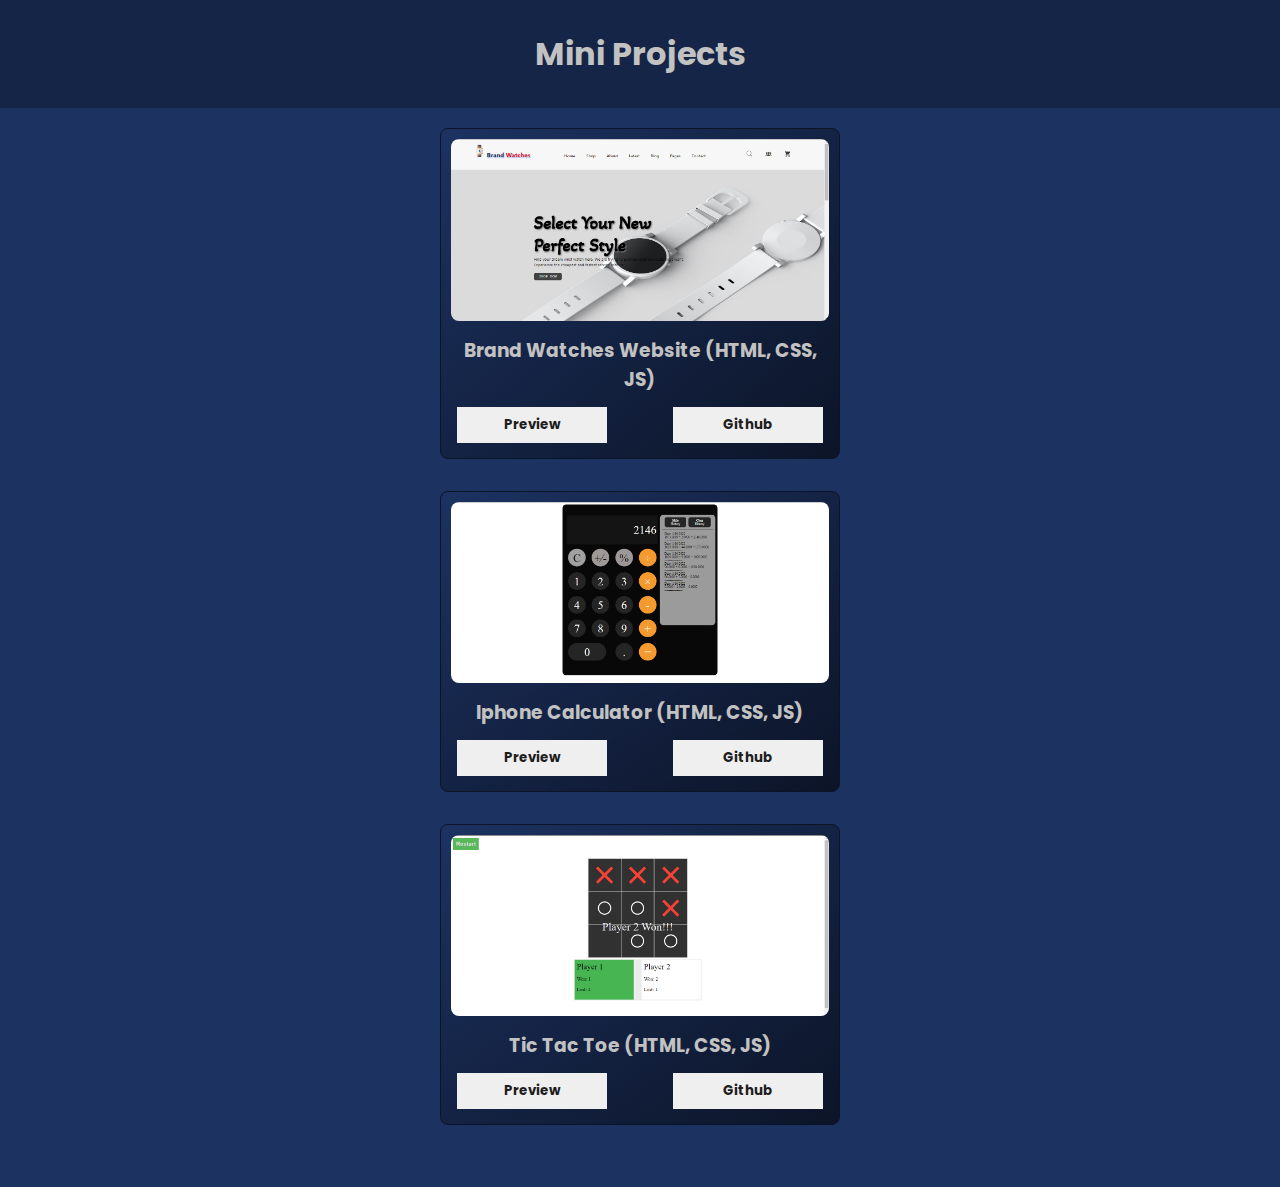
<file: index.html>
<!DOCTYPE html>
<html lang="en">

<head>
    <meta charset="UTF-8">
    <meta http-equiv="X-UA-Compatible" content="IE=edge">
    <meta name="viewport" content="width=device-width, initial-scale=1.0">
    <link rel="stylesheet" href="styles.css">
    <title>Mini-Projects</title>

</head>

<body>

    <div class="container">

        <div class="header">
            <h1>Mini Projects</h1>
        </div>
        <div class="project">
            <div class="project__image">
                <img src="files/pictures/bran_watches.jpg" alt="
                Brand Watches website picture">
            </div>
            <div class="project__caption">
                <h3>Brand Watches Website (HTML, CSS, JS)</h3>
            </div>
            <div class="project__btn-container">
                <a href="mini websites/Brand Watches/index.html">
                    <button>Preview</button>
                </a>
                <a href="https://github.com/Shukrullah-Jan/Mini-Web-projects/tree/master/mini%20websites">
                    <button>Github</button>
                </a>
            </div>

        </div>
        <div class="project">
            <div class="project__image">
                <img src="files/pictures/iphone_calculator.jpg" alt="
                Iphone calculator website picture">
            </div>
            <div class="project__caption">
                <h3>Iphone Calculator (HTML, CSS, JS)</h3>
            </div>
            <div class="project__btn-container">
                <a href="mini websites/calculator/index.html">
                    <button>Preview</button>
                </a>
                <a href="https://github.com/Shukrullah-Jan/Mini-Web-projects/tree/master/mini%20websites">
                    <button>Github</button>
                </a>
            </div>

        </div>
        <div class="project">
            <div class="project__image">
                <img src="files/pictures/tic_tac_toe.jpg" alt="
                Tic Tac Toe website picture">
            </div>
            <div class="project__caption">
                <h3>Tic Tac Toe (HTML, CSS, JS)</h3>
            </div>
            <div class="project__btn-container">
                <a href="mini websites/tic tac toe/index.html">
                    <button>Preview</button>
                </a>
                <a href="https://github.com/Shukrullah-Jan/Mini-Web-projects/tree/master/mini%20websites">
                    <button>Github</button>
                </a>
            </div>

        </div>

    </div>

</body>

</html>
</file>
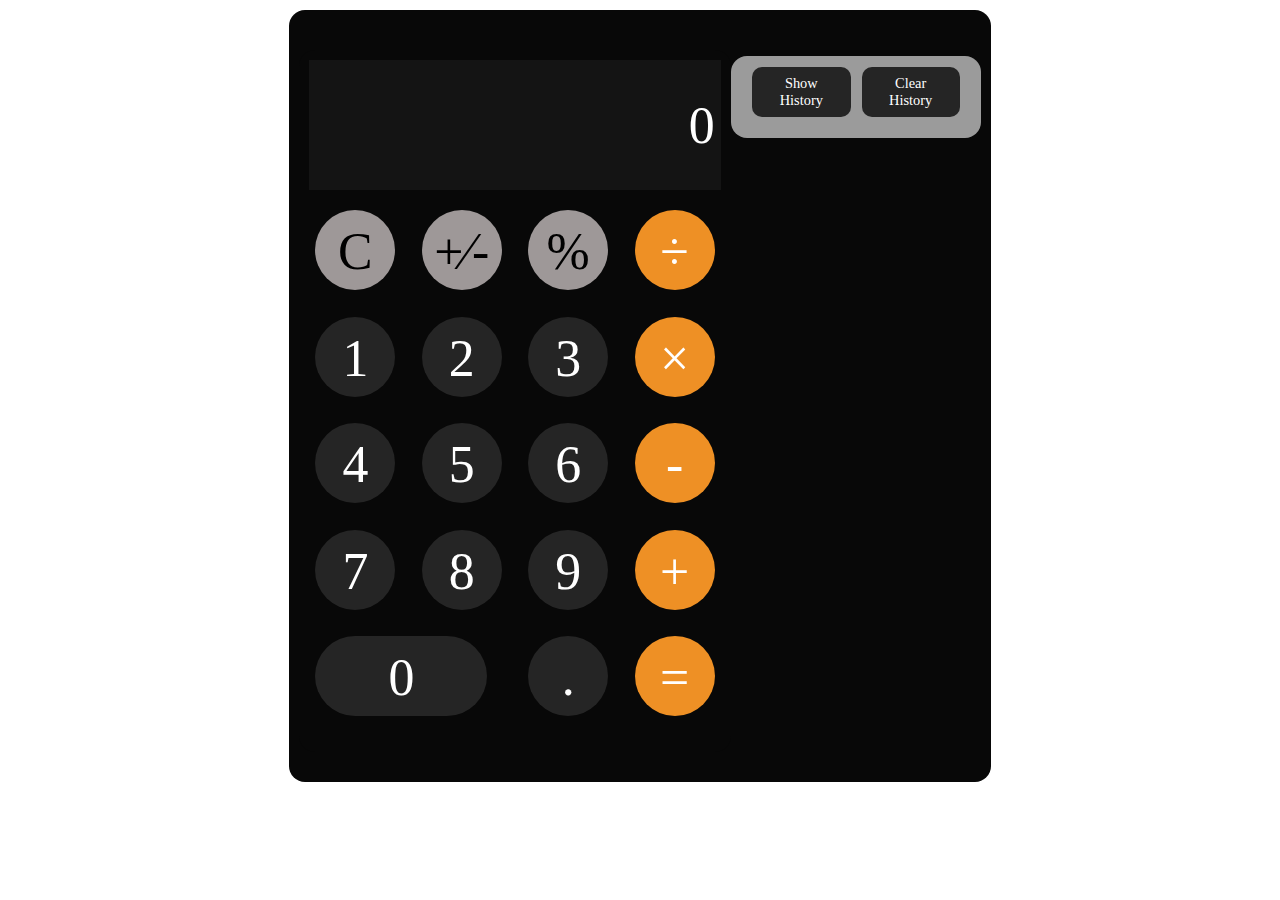
<file: mini websites/calculator/index.html>
<!DOCTYPE html>

<html lang="en">

<head>
    <meta charset="UTF-8">
    <meta http-equiv="X-UA-Compatible" content="IE=edge">
    <meta name="viewport" content="width=device-width, initial-scale=1.0">
    <title>Iphone Calculator</title>
    <link rel="stylesheet" href="styles.css">

    <style>
       
    </style>
</head>

<body>


    <div class="wrapper">

        <div class="calc">

            <input type="text" id="number_area">

            <button class="special__buttons" onclick="clearInput()">C</button>
            <button class="special__buttons" onclick="changeSign()">+⁄-</button>
            <button class="special__buttons" onclick="percent()">%</button>
            <button class="operator__buttons divide">÷</button>
            <button class="one">1</button>
            <button class="two">2</button>
            <button class="three">3</button>
            <button class="operator__buttons multiply">×</button>
            <button class="four">4</button>
            <button class="five">5</button>
            <button class="six">6</button>
            <button class="operator__buttons minus">-</button>
            <button class="seven">7</button>
            <button class="eight">8</button>
            <button class="nine">9</button>
            <button class="operator__buttons plus">+</button>
            <button class="zero">0</button>
            <button class="dot">.</button>
            <button class="operator__buttons equal">=</button>


        </div>

        <div class="history">
            <div class="history_buttons__div">
                <button class="button__history" onclick="toggleHistory()">Show History</button>
                <button class="button__clear" onclick="clearHistory()">Clear History</button>
            </div>
            <div class="history__container">

            </div>
        </div>
    </div>


    <script type="text/javascript" src="code.js"></script>

</body>

</html>
</file>
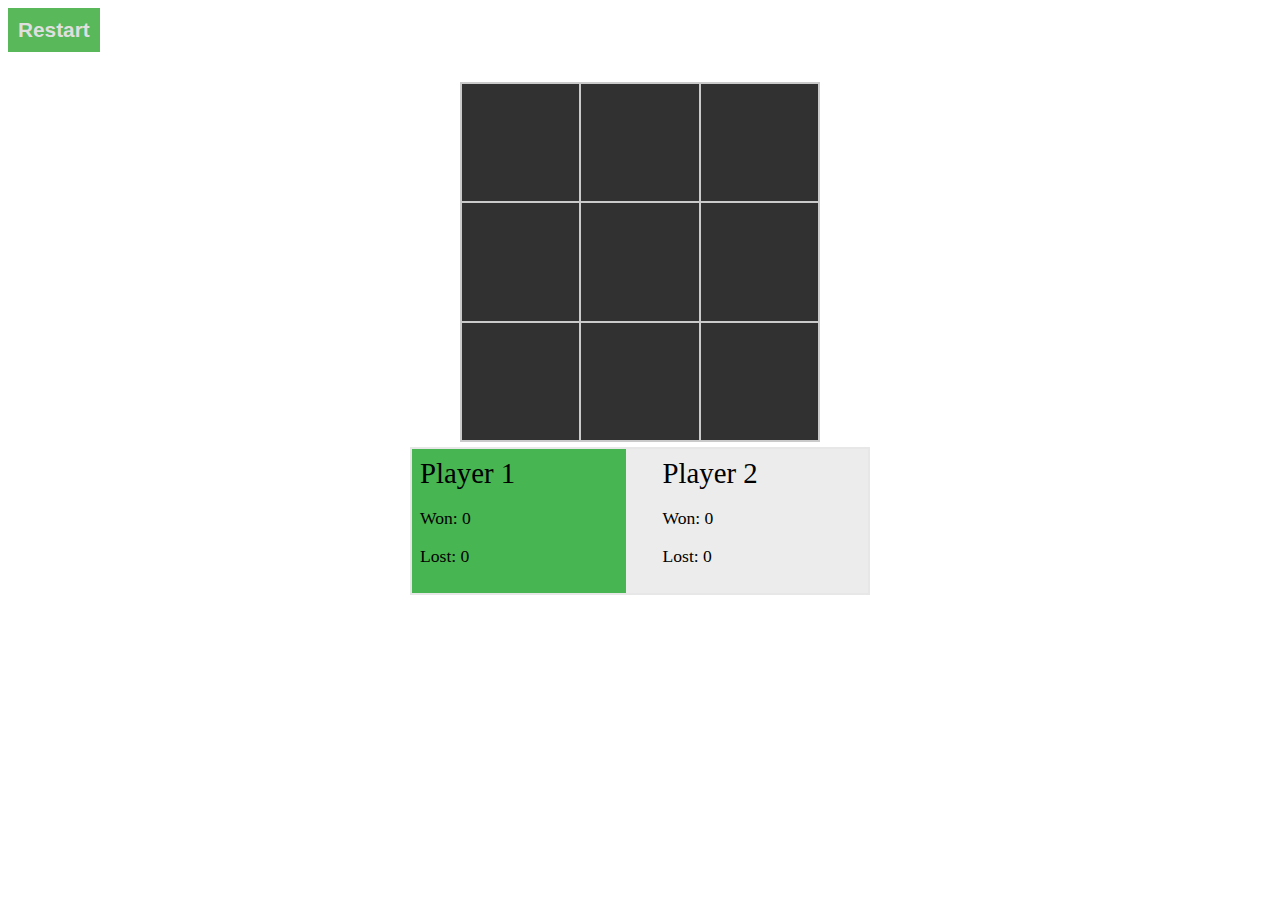
<file: mini websites/tic tac toe/index.html>
<!DOCTYPE html>
<html lang="en">

<head>
    <meta charset="UTF-8">
    <meta http-equiv="X-UA-Compatible" content="IE=edge">
    <meta name="viewport" content="width=device-width, initial-scale=1.0">
    <title>Tic Tac Toe</title>
    <link rel="stylesheet" href="styles.css">

    <script src="index.js">


    </script>
</head>

<body>


    <div class="buttons">
        <button id="btn-restart">Restart</button>
    </div>
    <div class="board">
        <div id="message"></div>

        <table>
            <tr>
                <td id="1"></td>
                <td id="2"></td>
                <td id="3"></td>
            </tr>
            <tr>
                <td id="4"></td>
                <td id="5"></td>
                <td id="6"></td>
            </tr>
            <tr>
                <td id="7"></td>
                <td id="8"></td>
                <td id="9"></td>
            </tr>
        </table>
    </div>

    <div class="playersDetails">

        <div id="player1">Player 1
            <p id="player1Win">Won: 0</p>
            <p id="player1Lose">Lost: 0</p>
        </div>
        <div id="player2">Player 2
            <p id="player2Win">Won: 0</p>
            <p id="player2Lose">Lost: 0</p>
        </div>
    </div>


    <br>
    <br>
    <br>
    <br>

</body>

</html>
</file>
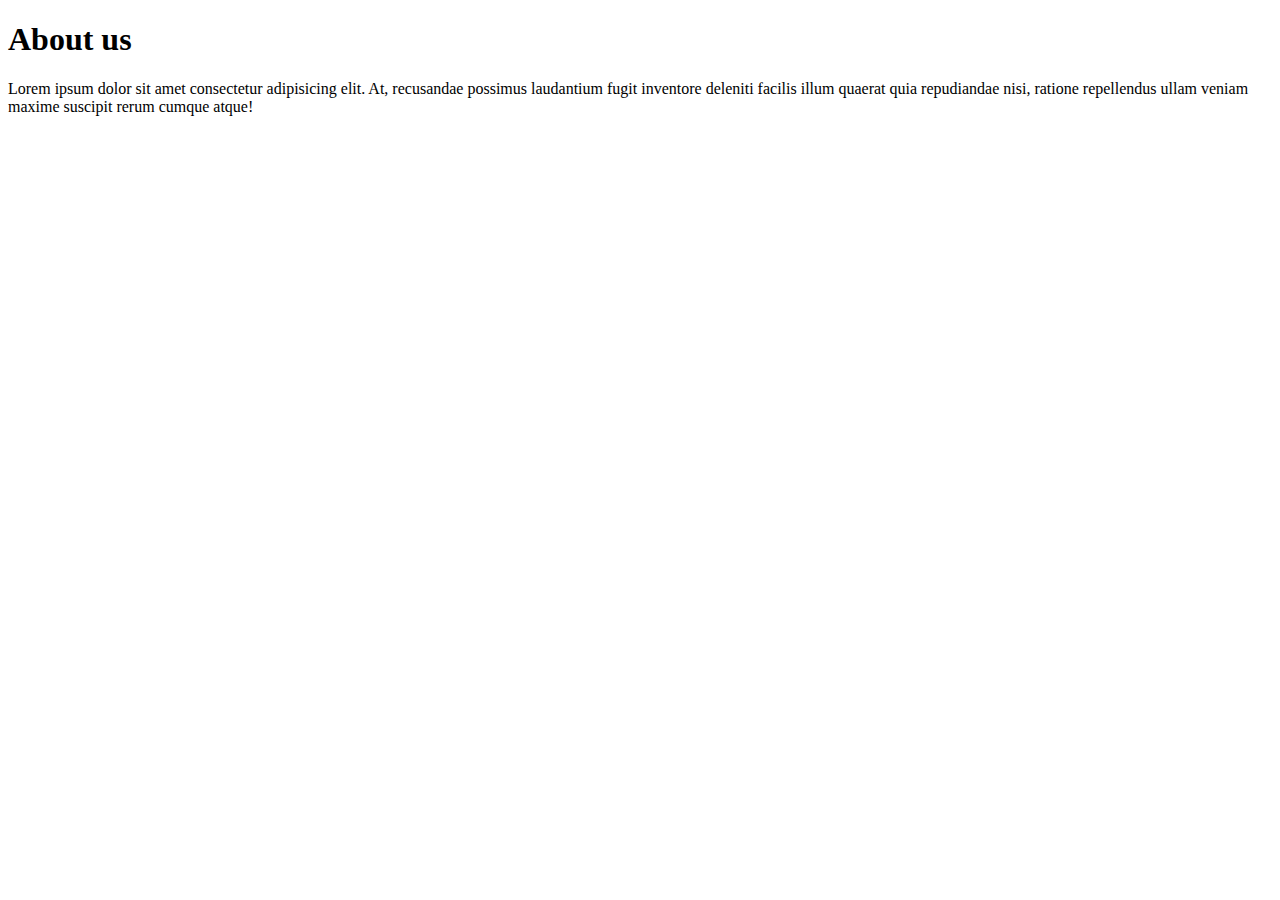
<file: mini websites/Brand Watches/about.html>
<!DOCTYPE html>
<html lang="en">
<head>
    <meta charset="UTF-8">
    <meta http-equiv="X-UA-Compatible" content="IE=edge">
    <meta name="viewport" content="width=device-width, initial-scale=1.0">
    <title>About us</title>
</head>
<body>
    <h1>About us</h1>
    <p>Lorem ipsum dolor sit amet consectetur adipisicing elit. At, recusandae possimus laudantium fugit inventore deleniti facilis illum quaerat quia repudiandae nisi, ratione repellendus ullam veniam maxime suscipit rerum cumque atque!</p>
</body>
</html>
</file>
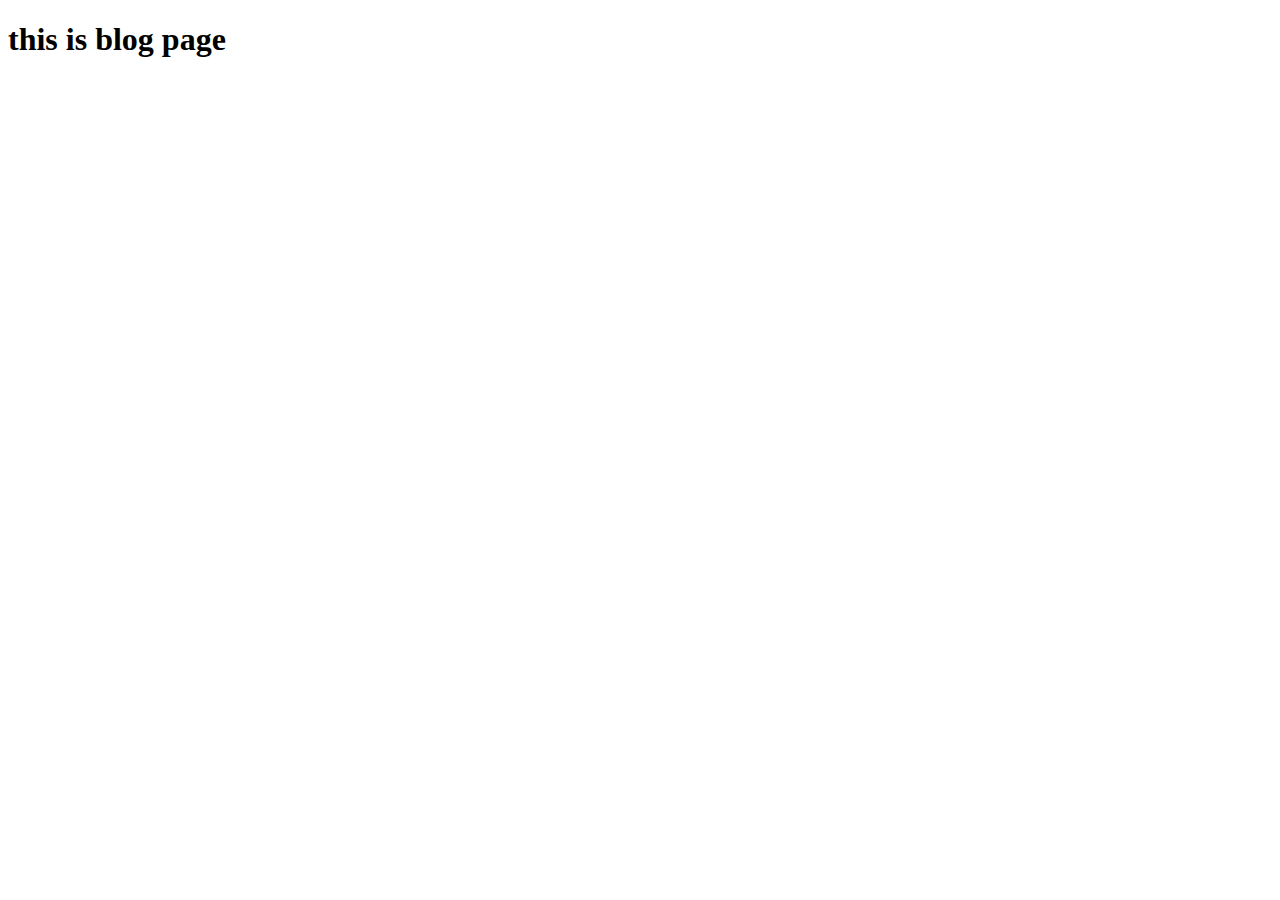
<file: mini websites/Brand Watches/blog.html>
<!DOCTYPE html>
<html lang="en">
<head>
    <meta charset="UTF-8">
    <meta http-equiv="X-UA-Compatible" content="IE=edge">
    <meta name="viewport" content="width=device-width, initial-scale=1.0">
    <title>Document</title>
</head>
<body>
    <h1>this is blog page</h1>
</body>
</html>
</file>
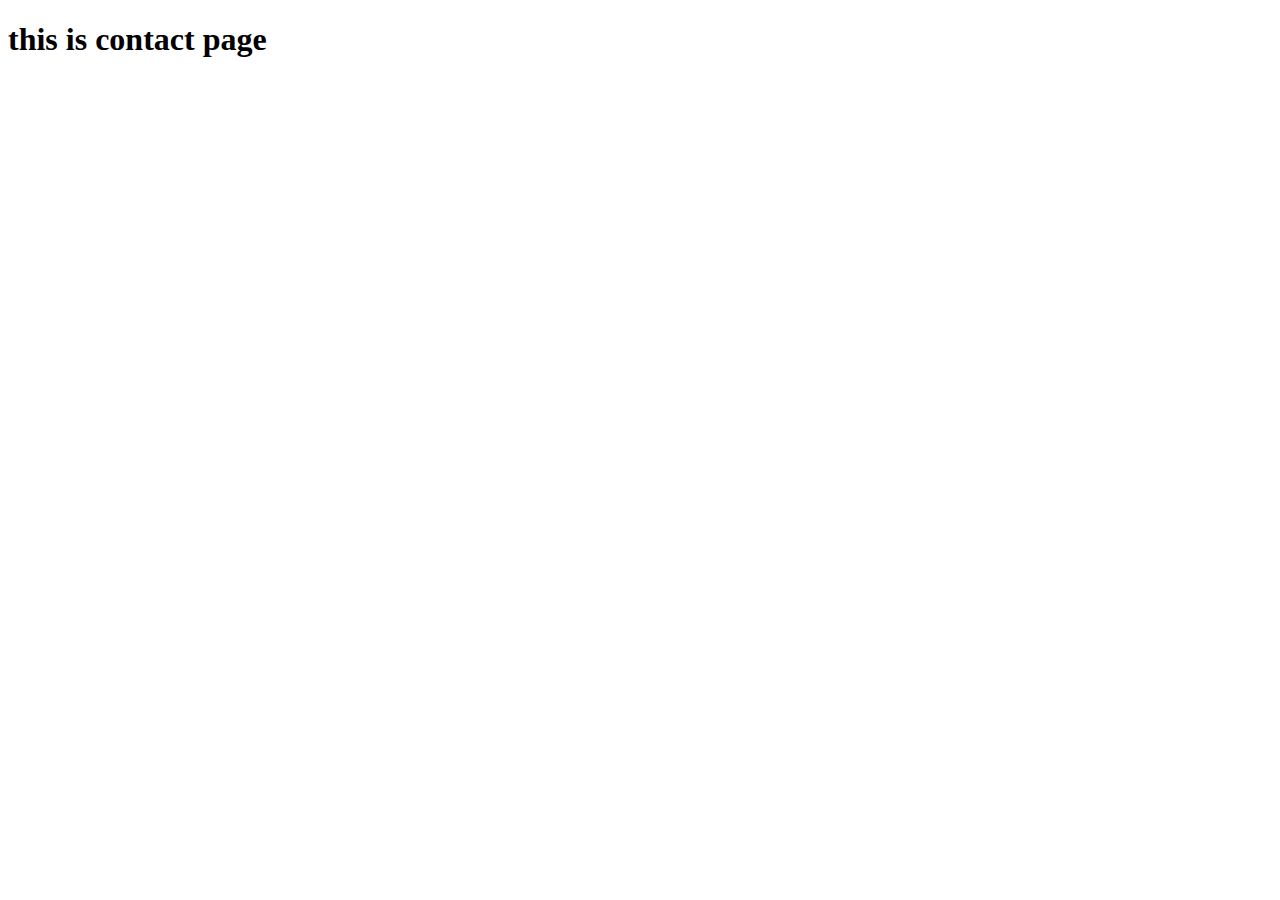
<file: mini websites/Brand Watches/contact.html>
<!DOCTYPE html>
<html lang="en">
<head>
    <meta charset="UTF-8">
    <meta http-equiv="X-UA-Compatible" content="IE=edge">
    <meta name="viewport" content="width=device-width, initial-scale=1.0">
    <title>Document</title>
</head>
<body>
    <h1>this is contact page</h1>
</body>
</html>
</file>
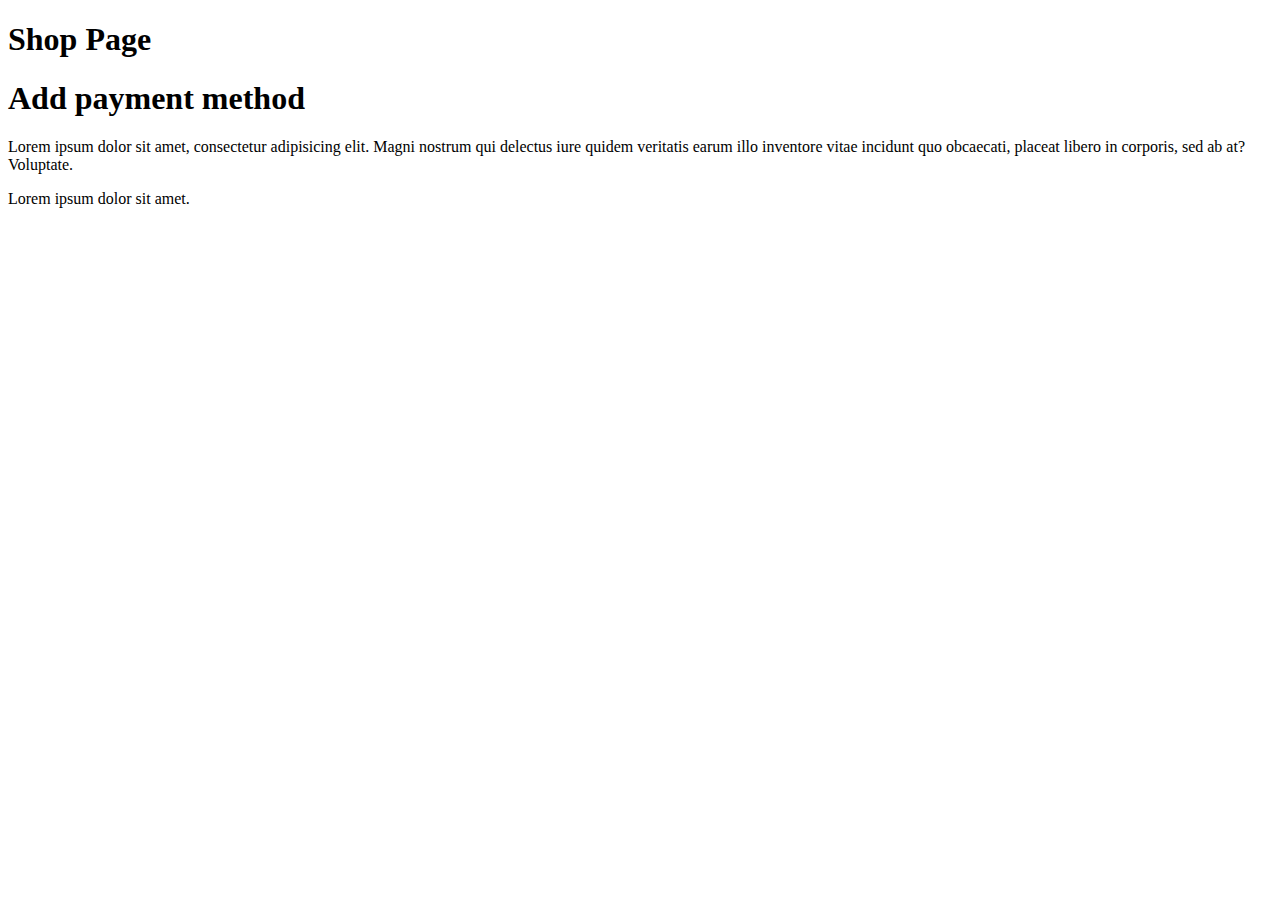
<file: mini websites/Brand Watches/shop.html>
<!DOCTYPE html>
<html lang="en">
<head>
    <meta charset="UTF-8">
    <meta http-equiv="X-UA-Compatible" content="IE=edge">
    <meta name="viewport" content="width=device-width, initial-scale=1.0">
    <title>Shop page</title>

    <style>
      
    </style>
</head>
<body>

    <h1>Shop Page</h1>

    <h1>Add payment method</h1>

    <p>Lorem ipsum dolor sit amet, consectetur adipisicing elit. Magni nostrum qui delectus iure quidem veritatis earum illo inventore vitae incidunt quo obcaecati, placeat libero in corporis, sed ab at? Voluptate.</p>

    <div>Lorem ipsum dolor sit amet.</div>
    
</body>
</html>
</file>
<file: styles.css>
@import url('https://fonts.googleapis.com/css2?family=Anton&family=Dancing+Script:wght@500;600&family=Fascinate&family=Poppins:wght@300;400;600&family=Roboto+Slab:wght@100;300&family=Ubuntu:ital,wght@0,300;0,400;0,500;1,300;1,500;1,700&display=swap');

:root {
    --transition: all 300ms;
}

* {
    box-sizing: border-box;
    padding: 0;
    margin: 0;
    color: rgb(194, 194, 194);
    font-family: 'poppins', arial;
}

.container {
    background-color: rgb(28, 50, 97);
    width: 100%;
    min-height: 100vh;
    padding: 0 0 30px;
    display: flex;
    flex-direction: column;
    justify-content: center;
    align-items: center;
}

.header {
    background-color: rgb(21, 37, 71);
    width: 100%;
    margin-bottom: 20px;
    padding: 30px;
    text-align: center;
}

.project {
    background-image: linear-gradient(to top left, rgb(12, 20, 39), transparent);
    width: 400px;
    min-height: 300px;
    margin-bottom: 2rem;
    padding: 10px;
    border: 1px solid rgb(12, 20, 39);
    border-radius: 8px;
    transition: var(--transition);
}

.project:hover {
    border: 1px solid rgb(194, 194, 194);
    background-image: none;
}

.project__image {

    width: 100%;
    max-height: 200px;
}

.project img {
    width: 100%;
    border-radius: 8px;

}

.project__caption {
    text-align: center;
}

.project__caption h3 {
    text-align: center;
    margin: 0.5rem 0;
}

.project__btn-container {
    display: flex;
    align-items: center;
    justify-content: space-between;
    padding: 5px 0.4rem;
}

button {
    color: rgb(29, 29, 29);
    font-weight: bold;
    width: 150px;
    padding: 8px 12px;
    border: 0;
    transition: var(--transition);
}

button:hover {
    transform: scale(1.04);

}


/* ---------- Media queries ------------- */

@media screen and (max-width: 576px) {

    .project {
        width: 360px;
    }
}
</file>
<file: mini websites/calculator/styles.css>
* {
    box-sizing: border-box;
    margin: 0;
    padding: 0;
    border: 0;
    font-family: serif;
    font-size: 1.8rem;
    font-weight: normal;
    transition: all 200ms;
}

::-webkit-scrollbar {
    width: 10px;
    
}
::-webkit-scrollbar-button {
    background: #ccc;
    border-radius: 10px;
}
::-webkit-scrollbar-track-piece {
    background: #888;

}
::-webkit-scrollbar-thumb {
    background: #eee;
    border-radius: 10px;
}

.wrapper {

    display: flex;
    width: min-content;
    justify-content: center;
    margin: auto;
    margin-top: 10px;
    padding: 10px 10px 30px;
    background-color: rgb(8, 8, 8);
    border-radius: 16px;
}

.calc {

    display: grid;
    gap: 0.5rem;
    width: min-content;
    margin-top: 30px;
    padding: 10px 10px 30px;

    grid-template-columns: repeat(4, 1fr);
    background-color: rgb(8, 8, 8);
    border-radius: 16px;
}

.history {
    width: 250px;
    max-height: 500px;
    background-color: rgb(155, 155, 155);
    margin-top: 36px;
    padding: 0px 10px 10px;
    border-style: solid;
    border-left: 1px;
    border-radius: 16px;
    overflow: hidden;
    transition: all 500ms ease-in-out;


}

.history_buttons__div {

    display: flex;
    align-items: center;
    justify-content: space-around;
    gap: 0.3rem;
    margin: 10px 10px;
}

.history .button__history,
.history .button__clear {
    font-size: 0.5rem;
    width: fit-content;
    height: fit-content;
    margin: 1px;
    padding: 8px 12px;
    border-radius: 10px;


}

.history .history__container {
    max-height: inherit;
    font-size: 0.5rem;
    margin-top: 10px;
    padding: 10px 10px;
    border-style: solid;
    border-top-width: 1px;
    border-color: black;
    overflow: auto;
    scrollbar-width: 10px;
    transition: 500ms ease-in-out;
}

#number_area {
    height: 130px;
    grid-column: 1/5;
    background-color: rgb(20, 20, 20);
    color: white;
    padding: 6px 6px;
    text-align: right;

}

button {
    margin: 6px;
    padding: 12px;
    width: 80px;
    height: 80px;
    border-radius: 50%;
    background-color: rgb(37, 37, 37);
    color: white;
}

button:hover {

    background-color: rgb(75, 75, 75);

}

button:active {

    background-color: rgb(104, 104, 104);

}

.zero {
    width: 172px;
    grid-column: 1/3;
    border-radius: 100px;
}

.special__buttons {
    background-color: rgb(158, 152, 152);
    color: black;
}

.operator__buttons {
    background-color: rgb(238, 144, 37);
    color: white;
}

/* removing numeric up down from number input */
/* Chrome, Safari, Edge, Opera */
input::-webkit-outer-spin-button,
input::-webkit-inner-spin-button {
    -webkit-appearance: none;
}

/* Firefox */
input[type=number] {
    -moz-appearance: textfield;
}

/* Media queries */

@media screen and (max-width: 768px) {
    .wrapper {
        width: 100%;
    }

    .calc {
        width: 400px;
    }

    #number_area {
        width: 100%;
        height: fit-content;
        font-size: 1.5rem;
    }

    button {
        font-size: 0.8rem;
        padding: 5px;
        width: 60px;
        height: 60px;

    }

    .zero {
        width: 155px;
        grid-column: 1/3;
    }

    .history .button__history,
    .history .button__clear {
        font-size: 0.4rem;
        width: fit-content;
        padding: 10px 5px;
        margin: 0;


    }

}

@media screen and (max-width: 576px) {
    .wrapper {
        width: 100%;
    }

    .calc {
        width: 300px;
    }

    .history__container {
        padding: 5px;
    }

    #number_area {
        width: 100%;
        height: fit-content;
        font-size: 1.5rem;
    }

    button {
        font-size: 0.6rem;
        padding: 5px;
        width: 40px;
        height: 40px;

    }

    .zero {
        width: 100px;
        grid-column: 1/3;
        border-radius: 100px;
    }

    .history {
        max-height: 430px;
        padding: 5px 6px;
    }

    .history_buttons__div {
        display: flex;
        align-items: center;
        justify-content: space-around;
        gap: 0.3rem;
    }
    .history .button__history,
    .history .button__clear {
        font-size: 0.4rem;
        width: fit-content;
        padding: 8px 8px;
        height: fit-content;
    }

}
</file>
<file: mini websites/tic tac toe/styles.css>
* {
    box-sizing: border-box;
}

#btn-restart {
    background-color: rgb(89, 184, 89);
    padding: 10px;
    border: 0;
    font-weight: bold;
    color: rgb(223, 223, 223);
    font-size: 1.3rem;

}

#btn-restart:active {

    background-color: rgb(93, 219, 110);
}

.board {
    margin: auto;
    margin-top: 30px;
    width: 360px;
    height: 360px;
    background-color: rgb(49, 49, 49);
}

table {
    border-collapse: collapse;
    width: 100%;
    height: 100%;
    border: 1px rgb(221, 221, 221) solid;
}

td {
    border: 2px rgb(202, 202, 202) solid;
    transition: background-color 400ms;
    background-repeat: no-repeat;
    background-position: center center;
}

td:hover {
    background-color: rgb(133, 133, 133);
    cursor: pointer;
}

#message {
    font-size: 2.5rem;
    color: rgb(235, 235, 235);
    position: absolute;
    background-color: transparent;
    width: 100%;
    text-align: center;
    top: 50%;
    left: 50%;
    transform: translate(-50%, -50%);
}

.playersDetails {
    margin: auto;
    width: 460px;
    background-color: rgb(236, 236, 236);
    display: flexbox;
    column-count: 2;
    font-size: 1.8rem;
    border: 2px rgb(231, 231, 231) solid;
    margin-top: 5px;
}

#player1,
#player2 {
    padding: 8px;
}

p {
    font-size: 1.1rem;
}
</file>
